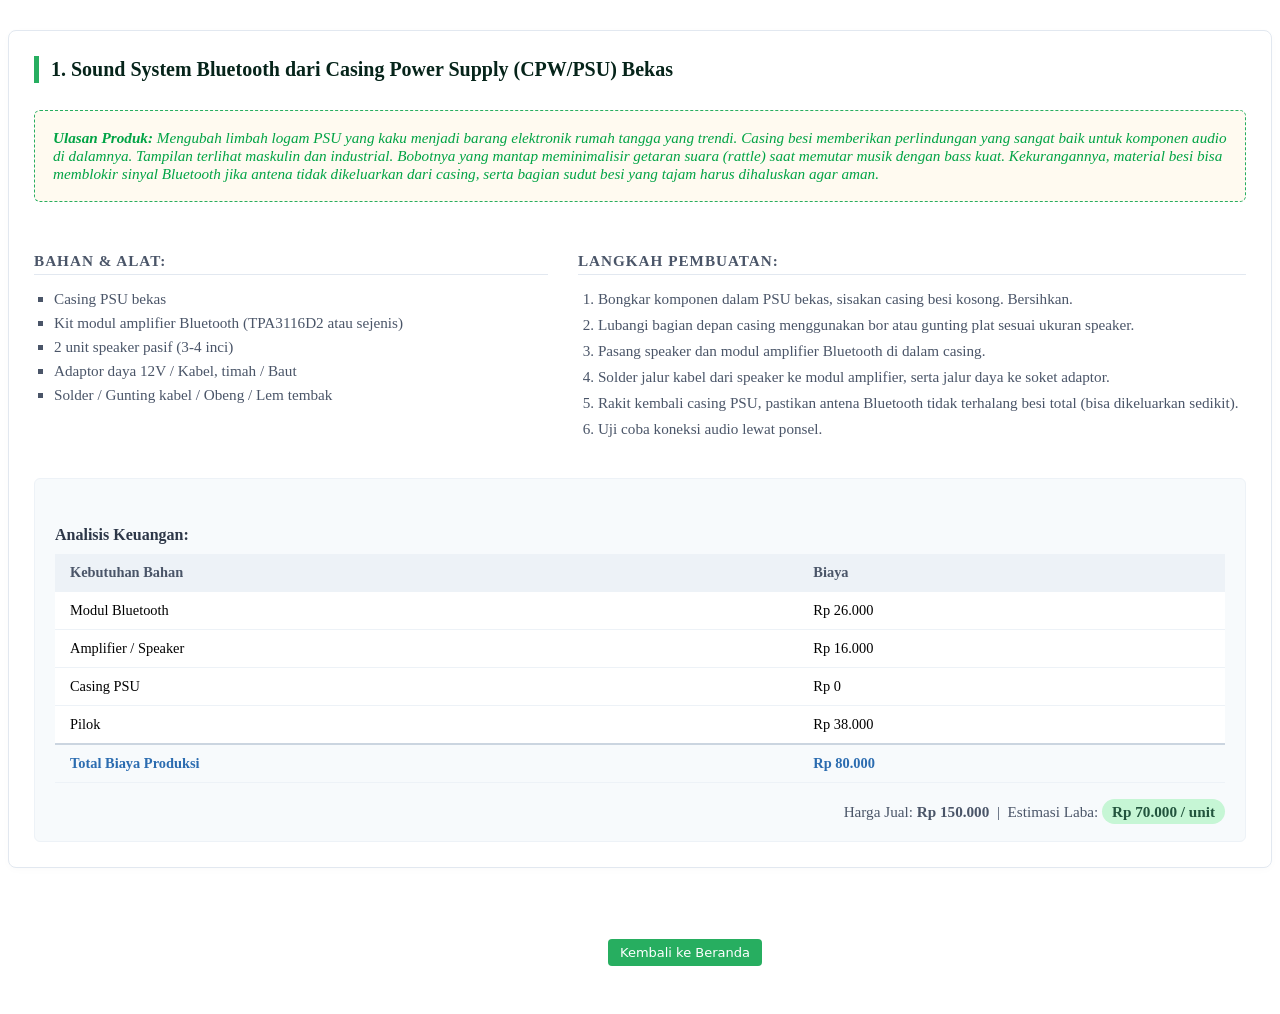
<file: 1.html>
<!DOCTYPE html>
<html lang="en">
<head>
    <meta charset="UTF-8">
    <meta name="viewport" content="width=device-width, initial-scale=1.0">
    <title>Document</title>
    <link rel="stylesheet" href="1.css" />
</head>
<body>
    <!-- KARTU PRODUK 1 -->
            <article class="product-card">
                <h4>1. Sound System Bluetooth dari Casing Power Supply (CPW/PSU) Bekas</h4>
                <p class="review"><strong>Ulasan Produk:</strong> Mengubah limbah logam PSU yang kaku menjadi barang elektronik rumah tangga yang trendi. Casing besi memberikan perlindungan yang sangat baik untuk komponen audio di dalamnya. Tampilan terlihat maskulin dan industrial. Bobotnya yang mantap meminimalisir getaran suara (rattle) saat memutar musik dengan bass kuat. Kekurangannya, material besi bisa memblokir sinyal Bluetooth jika antena tidak dikeluarkan dari casing, serta bagian sudut besi yang tajam harus dihaluskan agar aman.</p>
                
                <div class="grid-2col">
                    <div>
                        <h5>Bahan & Alat:</h5>
                        <ul class="item-list">
                            <li>Casing PSU bekas</li>
                            <li>Kit modul amplifier Bluetooth (TPA3116D2 atau sejenis)</li>
                            <li>2 unit speaker pasif (3-4 inci)</li>
                            <li>Adaptor daya 12V / Kabel, timah / Baut</li>
                            <li>Solder / Gunting kabel / Obeng / Lem tembak</li>
                        </ul>
                    </div>
                    <div>
                        <h5>Langkah Pembuatan:</h5>
                        <ol class="step-list">
                            <li>Bongkar komponen dalam PSU bekas, sisakan casing besi kosong. Bersihkan.</li>
                            <li>Lubangi bagian depan casing menggunakan bor atau gunting plat sesuai ukuran speaker.</li>
                            <li>Pasang speaker dan modul amplifier Bluetooth di dalam casing.</li>
                            <li>Solder jalur kabel dari speaker ke modul amplifier, serta jalur daya ke soket adaptor.</li>
                            <li>Rakit kembali casing PSU, pastikan antena Bluetooth tidak terhalang besi total (bisa dikeluarkan sedikit).</li>
                            <li>Uji coba koneksi audio lewat ponsel.</li>
                        </ol>
                    </div>
                </div>
                
                <div class="finance-area">
                    <h5>Analisis Keuangan:</h5>
                    <table class="finance-table">
                        <thead>
                            <tr>
                                <th>Kebutuhan Bahan</th>
                                <th>Biaya</th>
                            </tr>
                        </thead>
                        <tbody>
                            <tr><td>Modul Bluetooth</td><td>Rp 26.000</td></tr>
                            <tr><td>Amplifier / Speaker</td><td>Rp 16.000</td></tr>
                            <tr><td>Casing PSU</td><td>Rp 0</td></tr>
                            <tr><td>Pilok</td><td>Rp 38.000</td></tr>
                            <tr class="total-row"><td>Total Biaya Produksi</td><td>Rp 80.000</td></tr>
                        </tbody>
                    </table>
                    <div class="summary-finance">
                        Harga Jual: <strong>Rp 150.000</strong> &nbsp;|&nbsp; Estimasi Laba: <span class="profit-tag">Rp 70.000 / unit</span>
                    </div>
                </div>
            </article>   
        <br>
        <br>
    <a href="ipas.html" class="btn-beranda">Kembali ke Beranda</a>
</style>
</body>
</html>
</file>
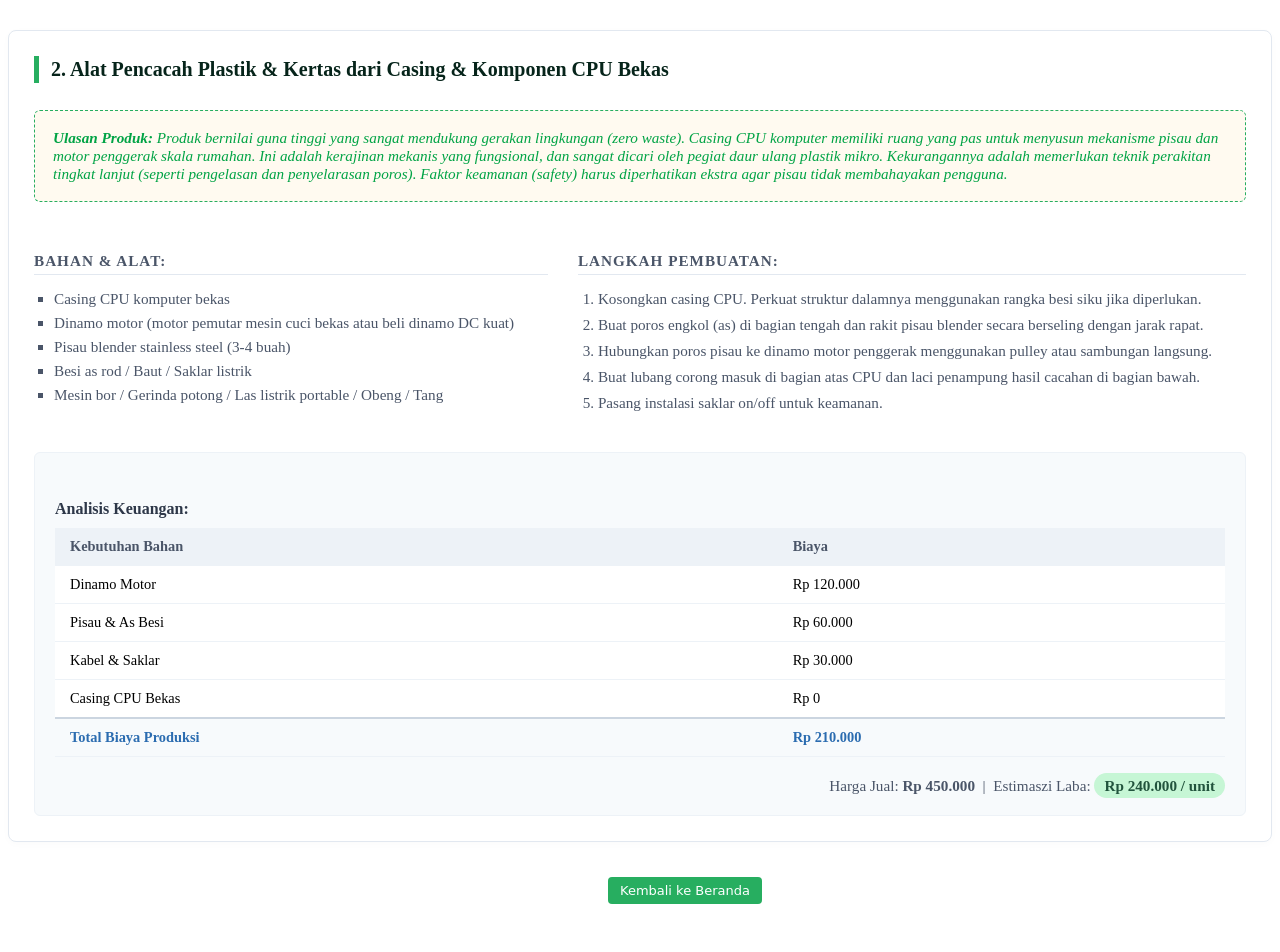
<file: 2.html>
<!DOCTYPE html>
<html lang="en">
<head>
    <meta charset="UTF-8">
    <meta name="viewport" content="width=device-width, initial-scale=1.0">
    <title>Document</title>
    <link rel="stylesheet" href="2.css" />
</head>
<body>
   <!-- KARTU PRODUK 2 -->
            <article class="product-card">
                <h4>2. Alat Pencacah Plastik & Kertas dari Casing & Komponen CPU Bekas</h4>
                <p class="review"><strong>Ulasan Produk:</strong> Produk bernilai guna tinggi yang sangat mendukung gerakan lingkungan (zero waste). Casing CPU komputer memiliki ruang yang pas untuk menyusun mekanisme pisau dan motor penggerak skala rumahan. Ini adalah kerajinan mekanis yang fungsional, dan sangat dicari oleh pegiat daur ulang plastik mikro. Kekurangannya adalah memerlukan teknik perakitan tingkat lanjut (seperti pengelasan dan penyelarasan poros). Faktor keamanan (safety) harus diperhatikan ekstra agar pisau tidak membahayakan pengguna.</p>
                
                <div class="grid-2col">
                    <div>
                        <h5>Bahan & Alat:</h5>
                        <ul class="item-list">
                            <li>Casing CPU komputer bekas</li>
                            <li>Dinamo motor (motor pemutar mesin cuci bekas atau beli dinamo DC kuat)</li>
                            <li>Pisau blender stainless steel (3-4 buah)</li>
                            <li>Besi as rod / Baut / Saklar listrik</li>
                            <li>Mesin bor / Gerinda potong / Las listrik portable / Obeng / Tang</li>
                        </ul>
                    </div>
                    <div>
                        <h5>Langkah Pembuatan:</h5>
                        <ol class="step-list">
                            <li>Kosongkan casing CPU. Perkuat struktur dalamnya menggunakan rangka besi siku jika diperlukan.</li>
                            <li>Buat poros engkol (as) di bagian tengah dan rakit pisau blender secara berseling dengan jarak rapat.</li>
                            <li>Hubungkan poros pisau ke dinamo motor penggerak menggunakan pulley atau sambungan langsung.</li>
                            <li>Buat lubang corong masuk di bagian atas CPU dan laci penampung hasil cacahan di bagian bawah.</li>
                            <li>Pasang instalasi saklar on/off untuk keamanan.</li>
                        </ol>
                    </div>
                </div>
                
                <div class="finance-area">
                    <h5>Analisis Keuangan:</h5>
                    <table class="finance-table">
                        <thead>
                            <tr>
                                <th>Kebutuhan Bahan</th>
                                <th>Biaya</th>
                            </tr>
                        </thead>
                        <tbody>
                            <tr><td>Dinamo Motor</td><td>Rp 120.000</td></tr>
                            <tr><td>Pisau & As Besi</td><td>Rp 60.000</td></tr>
                            <tr><td>Kabel & Saklar</td><td>Rp 30.000</td></tr>
                            <tr><td>Casing CPU Bekas</td><td>Rp 0</td></tr>
                            <tr class="total-row"><td>Total Biaya Produksi</td><td>Rp 210.000</td></tr>
                        </tbody>
                    </table>
                    <div class="summary-finance">
                        Harga Jual: <strong>Rp 450.000</strong> &nbsp;|&nbsp; Estimaszi Laba: <span class="profit-tag">Rp 240.000 / unit</span>
                    </div>
                </div>
            </article>

            <a href="ipas.html" class="btn-beranda">Kembali ke Beranda</a>
</body>
</html>
</file>
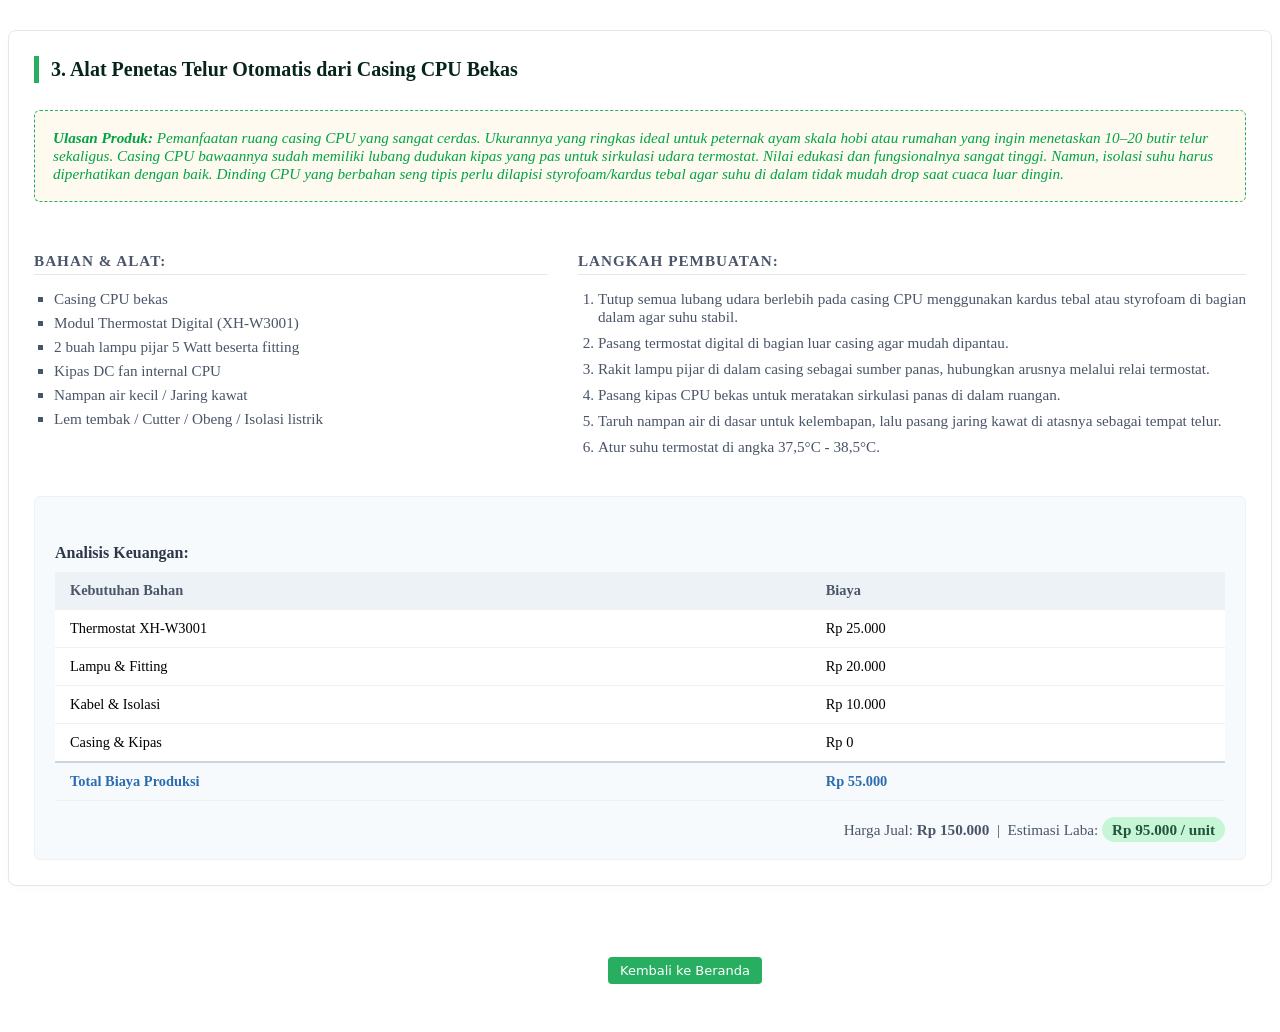
<file: 3.html>
<!DOCTYPE html>
<html lang="en">
<head>
    <meta charset="UTF-8">
    <meta name="viewport" content="width=device-width, initial-scale=1.0">
    <title>Document</title>
    <link rel="stylesheet" href="3.css" />
</head>
<body>
   <!-- KARTU PRODUK 3 -->
            <article class="product-card">
                <h4>3. Alat Penetas Telur Otomatis dari Casing CPU Bekas</h4>
                <p class="review"><strong>Ulasan Produk:</strong> Pemanfaatan ruang casing CPU yang sangat cerdas. Ukurannya yang ringkas ideal untuk peternak ayam skala hobi atau rumahan yang ingin menetaskan 10–20 butir telur sekaligus. Casing CPU bawaannya sudah memiliki lubang dudukan kipas yang pas untuk sirkulasi udara termostat. Nilai edukasi dan fungsionalnya sangat tinggi. Namun, isolasi suhu harus diperhatikan dengan baik. Dinding CPU yang berbahan seng tipis perlu dilapisi styrofoam/kardus tebal agar suhu di dalam tidak mudah drop saat cuaca luar dingin.</p>
                
                <div class="grid-2col">
                    <div>
                        <h5>Bahan & Alat:</h5>
                        <ul class="item-list">
                            <li>Casing CPU bekas</li>
                            <li>Modul Thermostat Digital (XH-W3001)</li>
                            <li>2 buah lampu pijar 5 Watt beserta fitting</li>
                            <li>Kipas DC fan internal CPU</li>
                            <li>Nampan air kecil / Jaring kawat</li>
                            <li>Lem tembak / Cutter / Obeng / Isolasi listrik</li>
                        </ul>
                    </div>
                    <div>
                        <h5>Langkah Pembuatan:</h5>
                        <ol class="step-list">
                            <li>Tutup semua lubang udara berlebih pada casing CPU menggunakan kardus tebal atau styrofoam di bagian dalam agar suhu stabil.</li>
                            <li>Pasang termostat digital di bagian luar casing agar mudah dipantau.</li>
                            <li>Rakit lampu pijar di dalam casing sebagai sumber panas, hubungkan arusnya melalui relai termostat.</li>
                            <li>Pasang kipas CPU bekas untuk meratakan sirkulasi panas di dalam ruangan.</li>
                            <li>Taruh nampan air di dasar untuk kelembapan, lalu pasang jaring kawat di atasnya sebagai tempat telur.</li>
                            <li>Atur suhu termostat di angka 37,5°C - 38,5°C.</li>
                        </ol>
                    </div>
                </div>
                
                <div class="finance-area">
                    <h5>Analisis Keuangan:</h5>
                    <table class="finance-table">
                        <thead>
                            <tr>
                                <th>Kebutuhan Bahan</th>
                                <th>Biaya</th>
                            </tr>
                        </thead>
                        <tbody>
                            <tr><td>Thermostat XH-W3001</td><td>Rp 25.000</td></tr>
                            <tr><td>Lampu & Fitting</td><td>Rp 20.000</td></tr>
                            <tr><td>Kabel & Isolasi</td><td>Rp 10.000</td></tr>
                            <tr><td>Casing & Kipas</td><td>Rp 0</td></tr>
                            <tr class="total-row"><td>Total Biaya Produksi</td><td>Rp 55.000</td></tr>
                        </tbody>
                    </table>
                    <div class="summary-finance">
                        Harga Jual: <strong>Rp 150.000</strong> &nbsp;|&nbsp; Estimasi Laba: <span class="profit-tag">Rp 95.000 / unit</span>
                    </div>
                </div>
                </article>
                <br>
                <br>
                 <a href="ipas.html" class="btn-beranda">Kembali ke Beranda</a>
</body>
</html>
</file>
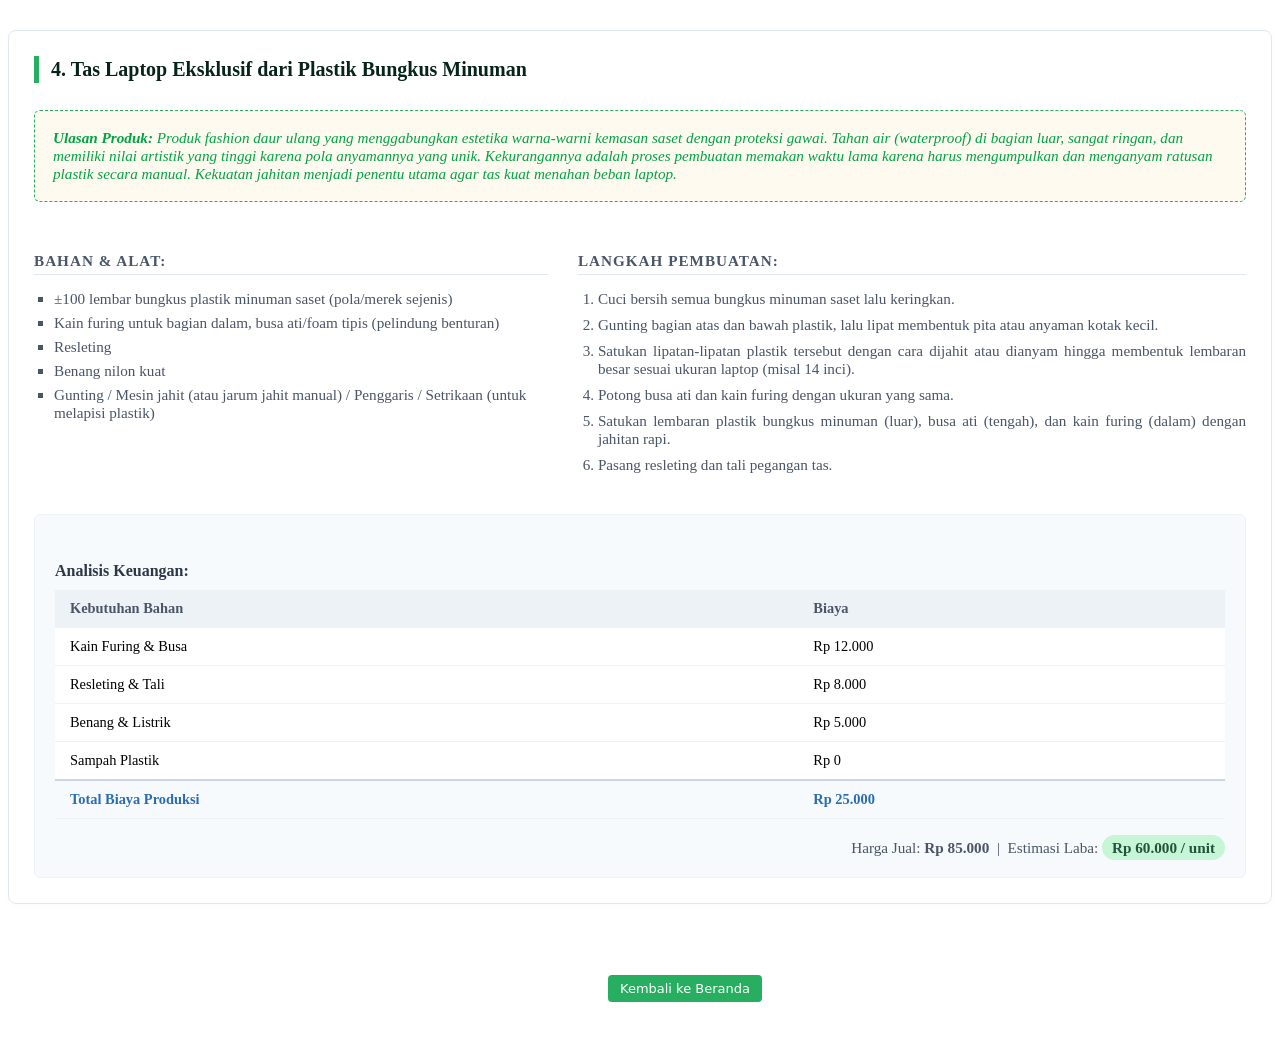
<file: 4.html>
<!DOCTYPE html>
<html lang="en">
<head>
    <meta charset="UTF-8">
    <meta name="viewport" content="width=device-width, initial-scale=1.0">
    <title>Document</title>
    <link rel="stylesheet" href="4.css" />
</head>
<body>
   <!-- KARTU PRODUK 4 -->
            <article class="product-card">
                <h4>4. Tas Laptop Eksklusif dari Plastik Bungkus Minuman</h4>
                <p class="review"><strong>Ulasan Produk:</strong> Produk fashion daur ulang yang menggabungkan estetika warna-warni kemasan saset dengan proteksi gawai. Tahan air (waterproof) di bagian luar, sangat ringan, dan memiliki nilai artistik yang tinggi karena pola anyamannya yang unik. Kekurangannya adalah proses pembuatan memakan waktu lama karena harus mengumpulkan dan menganyam ratusan plastik secara manual. Kekuatan jahitan menjadi penentu utama agar tas kuat menahan beban laptop.</p>
                
                <div class="grid-2col">
                    <div>
                        <h5>Bahan & Alat:</h5>
                        <ul class="item-list">
                            <li>±100 lembar bungkus plastik minuman saset (pola/merek sejenis)</li>
                            <li>Kain furing untuk bagian dalam, busa ati/foam tipis (pelindung benturan)</li>
                            <li>Resleting</li>
                            <li>Benang nilon kuat</li>
                            <li>Gunting / Mesin jahit (atau jarum jahit manual) / Penggaris / Setrikaan (untuk melapisi plastik)</li>
                        </ul>
                    </div>
                    <div>
                        <h5>Langkah Pembuatan:</h5>
                        <ol class="step-list">
                            <li>Cuci bersih semua bungkus minuman saset lalu keringkan.</li>
                            <li>Gunting bagian atas dan bawah plastik, lalu lipat membentuk pita atau anyaman kotak kecil.</li>
                            <li>Satukan lipatan-lipatan plastik tersebut dengan cara dijahit atau dianyam hingga membentuk lembaran besar sesuai ukuran laptop (misal 14 inci).</li>
                            <li>Potong busa ati dan kain furing dengan ukuran yang sama.</li>
                            <li>Satukan lembaran plastik bungkus minuman (luar), busa ati (tengah), dan kain furing (dalam) dengan jahitan rapi.</li>
                            <li>Pasang resleting dan tali pegangan tas.</li>
                        </ol>
                    </div>
                </div>
                
                <div class="finance-area">
                    <h5>Analisis Keuangan:</h5>
                    <table class="finance-table">
                        <thead>
                            <tr>
                                <th>Kebutuhan Bahan</th>
                                <th>Biaya</th>
                            </tr>
                        </thead>
                        <tbody>
                            <tr><td>Kain Furing & Busa</td><td>Rp 12.000</td></tr>
                            <tr><td>Resleting & Tali</td><td>Rp 8.000</td></tr>
                            <tr><td>Benang & Listrik</td><td>Rp 5.000</td></tr>
                            <tr><td>Sampah Plastik</td><td>Rp 0</td></tr>
                            <tr class="total-row"><td>Total Biaya Produksi</td><td>Rp 25.000</td></tr>
                        </tbody>
                    </table>
                    <div class="summary-finance">
                        Harga Jual: <strong>Rp 85.000</strong> &nbsp;|&nbsp; Estimasi Laba: <span class="profit-tag">Rp 60.000 / unit</span>
                    </div>
                </div>
            </article> 

            <br>
                <br>
                 <a href="ipas.html" class="btn-beranda">Kembali ke Beranda</a>
</body>
</html>
</file>
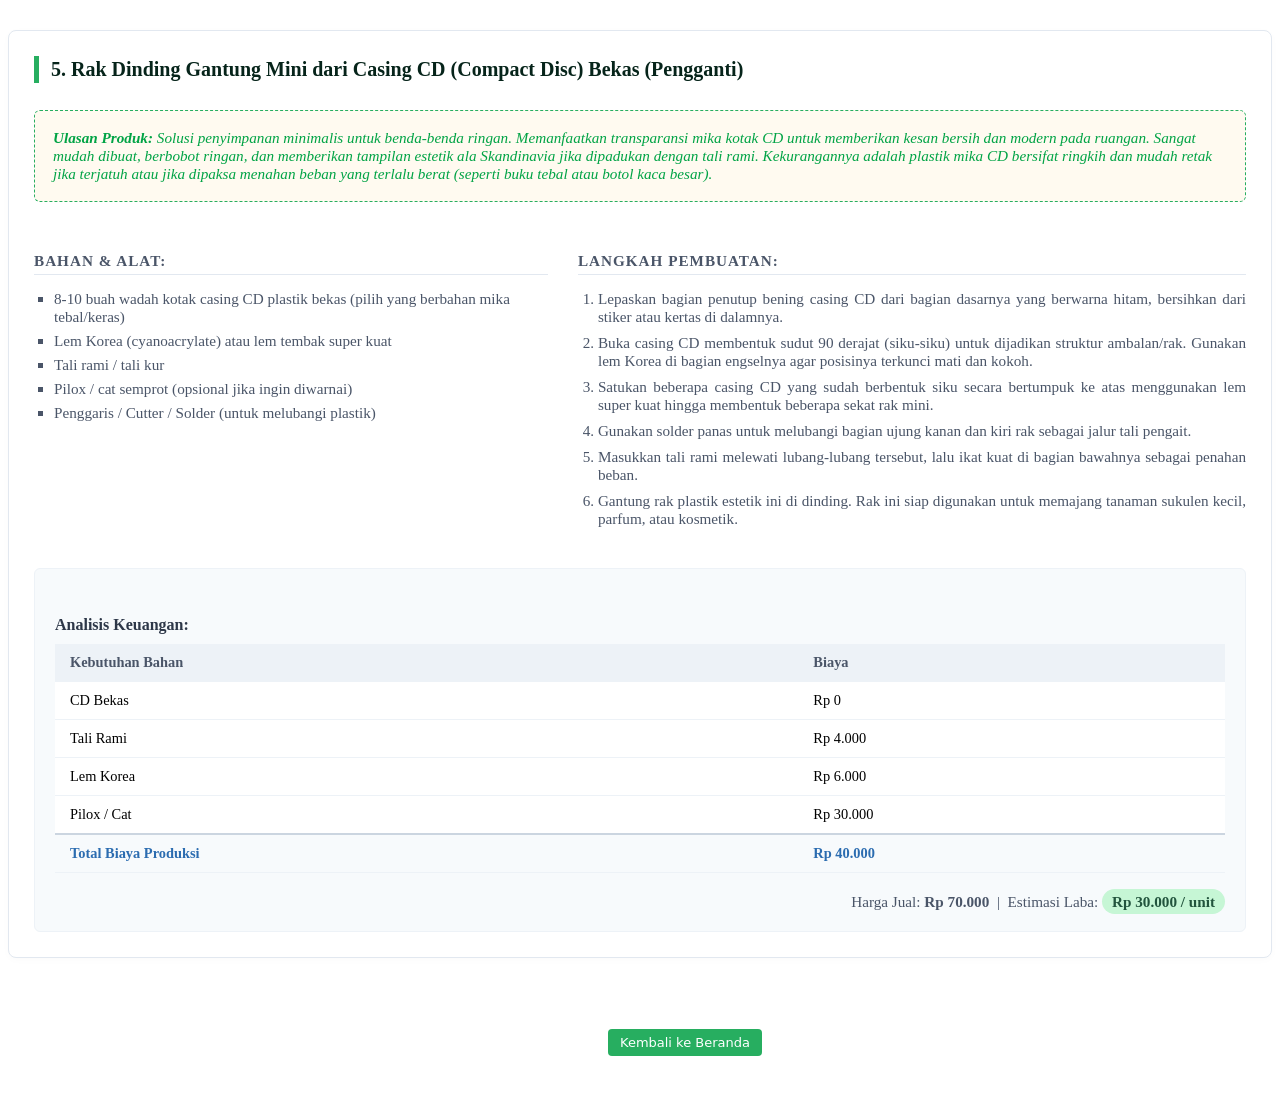
<file: 5.html>
<!DOCTYPE html>
<html lang="en">
<head>
    <meta charset="UTF-8">
    <meta name="viewport" content="width=device-width, initial-scale=1.0">
    <title>Document</title>
    <link rel="stylesheet" href="5.css" />
</head>
<body>
    <!-- KARTU PRODUK 5 -->
            <article class="product-card">
                <h4>5. Rak Dinding Gantung Mini dari Casing CD (Compact Disc) Bekas (Pengganti)</h4>
                <p class="review"><strong>Ulasan Produk:</strong> Solusi penyimpanan minimalis untuk benda-benda ringan. Memanfaatkan transparansi mika kotak CD untuk memberikan kesan bersih dan modern pada ruangan. Sangat mudah dibuat, berbobot ringan, dan memberikan tampilan estetik ala Skandinavia jika dipadukan dengan tali rami. Kekurangannya adalah plastik mika CD bersifat ringkih dan mudah retak jika terjatuh atau jika dipaksa menahan beban yang terlalu berat (seperti buku tebal atau botol kaca besar).</p>
                
                <div class="grid-2col">
                    <div>
                        <h5>Bahan & Alat:</h5>
                        <ul class="item-list">
                            <li>8-10 buah wadah kotak casing CD plastik bekas (pilih yang berbahan mika tebal/keras)</li>
                            <li>Lem Korea (cyanoacrylate) atau lem tembak super kuat</li>
                            <li>Tali rami / tali kur</li>
                            <li>Pilox / cat semprot (opsional jika ingin diwarnai)</li>
                            <li>Penggaris / Cutter / Solder (untuk melubangi plastik)</li>
                        </ul>
                    </div>
                    <div>
                        <h5>Langkah Pembuatan:</h5>
                        <ol class="step-list">
                            <li>Lepaskan bagian penutup bening casing CD dari bagian dasarnya yang berwarna hitam, bersihkan dari stiker atau kertas di dalamnya.</li>
                            <li>Buka casing CD membentuk sudut 90 derajat (siku-siku) untuk dijadikan struktur ambalan/rak. Gunakan lem Korea di bagian engselnya agar posisinya terkunci mati dan kokoh.</li>
                            <li>Satukan beberapa casing CD yang sudah berbentuk siku secara bertumpuk ke atas menggunakan lem super kuat hingga membentuk beberapa sekat rak mini.</li>
                            <li>Gunakan solder panas untuk melubangi bagian ujung kanan dan kiri rak sebagai jalur tali pengait.</li>
                            <li>Masukkan tali rami melewati lubang-lubang tersebut, lalu ikat kuat di bagian bawahnya sebagai penahan beban.</li>
                            <li>Gantung rak plastik estetik ini di dinding. Rak ini siap digunakan untuk memajang tanaman sukulen kecil, parfum, atau kosmetik.</li>
                        </ol>
                    </div>
                </div>
                
                <div class="finance-area">
                    <h5>Analisis Keuangan:</h5>
                    <table class="finance-table">
                        <thead>
                            <tr>
                                <th>Kebutuhan Bahan</th>
                                <th>Biaya</th>
                            </tr>
                        </thead>
                        <tbody>
                            <tr><td>CD Bekas</td><td>Rp 0</td></tr>
                            <tr><td>Tali Rami</td><td>Rp 4.000</td></tr>
                            <tr><td>Lem Korea</td><td>Rp 6.000</td></tr>
                            <tr><td>Pilox / Cat</td><td>Rp 30.000</td></tr>
                            <tr class="total-row"><td>Total Biaya Produksi</td><td>Rp 40.000</td></tr>
                        </tbody>
                    </table>
                    <div class="summary-finance">
                        Harga Jual: <strong>Rp 70.000</strong> &nbsp;|&nbsp; Estimasi Laba: <span class="profit-tag">Rp 30.000 / unit</span>
                    </div>
                </div>
                </article>

                <br>
                <br>
                 <a href="ipas.html" class="btn-beranda">Kembali ke Beranda</a>
</body>
</html>
</file>
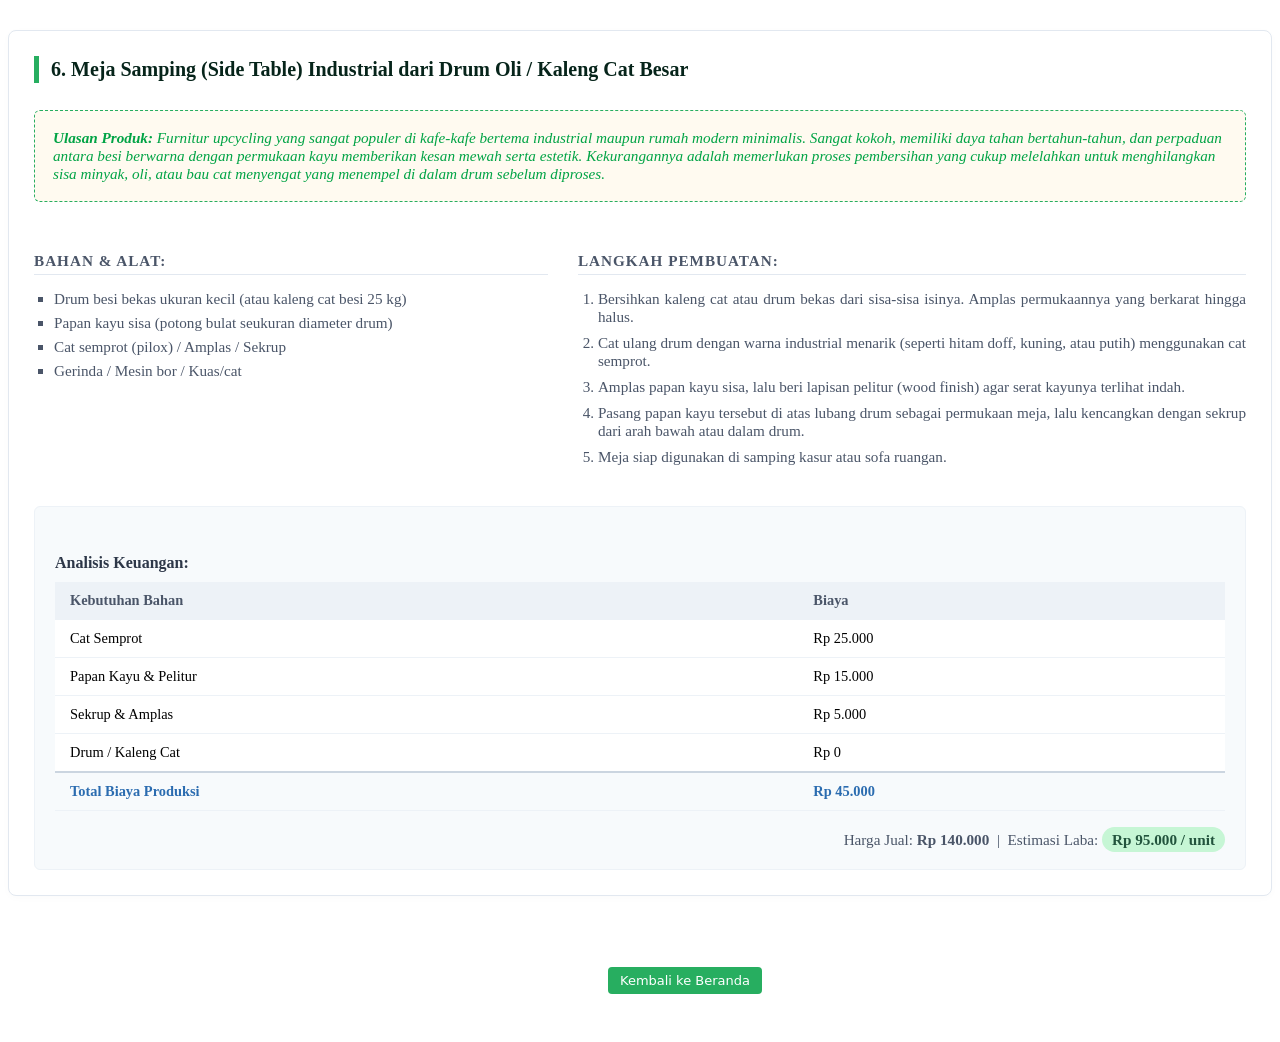
<file: 6.html>
<!DOCTYPE html>
<html lang="en">
<head>
    <meta charset="UTF-8">
    <meta name="viewport" content="width=device-width, initial-scale=1.0">
    <title>Document</title>
    <link rel="stylesheet" href="6.css" />
</head>
<body>
    <!-- KARTU PRODUK 6 -->
            <article class="product-card">
                <h4>6. Meja Samping (Side Table) Industrial dari Drum Oli / Kaleng Cat Besar</h4>
                <p class="review"><strong>Ulasan Produk:</strong> Furnitur upcycling yang sangat populer di kafe-kafe bertema industrial maupun rumah modern minimalis. Sangat kokoh, memiliki daya tahan bertahun-tahun, dan perpaduan antara besi berwarna dengan permukaan kayu memberikan kesan mewah serta estetik. Kekurangannya adalah memerlukan proses pembersihan yang cukup melelahkan untuk menghilangkan sisa minyak, oli, atau bau cat menyengat yang menempel di dalam drum sebelum diproses.</p>
                
                <div class="grid-2col">
                    <div>
                        <h5>Bahan & Alat:</h5>
                        <ul class="item-list">
                            <li>Drum besi bekas ukuran kecil (atau kaleng cat besi 25 kg)</li>
                            <li>Papan kayu sisa (potong bulat seukuran diameter drum)</li>
                            <li>Cat semprot (pilox) / Amplas / Sekrup</li>
                            <li>Gerinda / Mesin bor / Kuas/cat</li>
                        </ul>
                    </div>
                    <div>
                        <h5>Langkah Pembuatan:</h5>
                        <ol class="step-list">
                            <li>Bersihkan kaleng cat atau drum bekas dari sisa-sisa isinya. Amplas permukaannya yang berkarat hingga halus.</li>
                            <li>Cat ulang drum dengan warna industrial menarik (seperti hitam doff, kuning, atau putih) menggunakan cat semprot.</li>
                            <li>Amplas papan kayu sisa, lalu beri lapisan pelitur (wood finish) agar serat kayunya terlihat indah.</li>
                            <li>Pasang papan kayu tersebut di atas lubang drum sebagai permukaan meja, lalu kencangkan dengan sekrup dari arah bawah atau dalam drum.</li>
                            <li>Meja siap digunakan di samping kasur atau sofa ruangan.</li>
                        </ol>
                    </div>
                </div>
                
                <div class="finance-area">
                    <h5>Analisis Keuangan:</h5>
                    <table class="finance-table">
                        <thead>
                            <tr>
                                <th>Kebutuhan Bahan</th>
                                <th>Biaya</th>
                            </tr>
                        </thead>
                        <tbody>
                            <tr><td>Cat Semprot</td><td>Rp 25.000</td></tr>
                            <tr><td>Papan Kayu & Pelitur</td><td>Rp 15.000</td></tr>
                            <tr><td>Sekrup & Amplas</td><td>Rp 5.000</td></tr>
                            <tr><td>Drum / Kaleng Cat</td><td>Rp 0</td></tr>
                            <tr class="total-row"><td>Total Biaya Produksi</td><td>Rp 45.000</td></tr>
                        </tbody>
                    </table>
                    <div class="summary-finance">
                        Harga Jual: <strong>Rp 140.000</strong> &nbsp;|&nbsp; Estimasi Laba: <span class="profit-tag">Rp 95.000 / unit</span>
                    </div>
                </div>
            </article>

            <br>
                <br>
                 <a href="ipas.html" class="btn-beranda">Kembali ke Beranda</a>
</body>
</html>
</file>
<file: 1.css>
.product-card {
    background: #ffffff;
    border: 1px solid #e2e8f0;
    border-radius: 8px;
    padding: 25px;
    margin-top: 30px;
    margin-bottom: 35px;
    box-shadow: 0 2px 8px rgba(0, 0, 0, 0.02);
}

.product-card h4 {
    margin-top: 0;
    color: #06241a;
    font-size: 1.25rem;
    border-left: 5px solid #27ae60;
    padding-left: 12px;
    padding-top: 2px;
    padding-bottom: 2px;
}

/* Kotak Ulasan/Review Keunggulan Produk */
.product-card .review {
    background: #fffaf0;
    padding: 18px;
    border-radius: 6px;
    font-style: italic;
    font-size: 0.95rem;
    margin-top: 15px;
    margin-bottom: 25px;
    border: 1px dashed #27ae60;
    color: #01a345;
}

/* Layout Grid Dua Kolom (Alat vs Langkah) */
.grid-2col {
    display: grid;
    grid-template-columns: 1fr 1.3fr;
    gap: 30px;
    margin-bottom: 25px;
}

.grid-2col h5 {
    color: #4a5568;
    font-size: 0.95rem;
    margin-bottom: 12px;
    text-transform: uppercase;
    letter-spacing: 1px;
    border-bottom: 1px solid #e2e8f0;
    padding-bottom: 4px;
}

/* List Alat dan Bahan */
.item-list {
    list-style-type: square;
    padding-left: 20px;
    font-size: 0.95rem;
    color: #4a5568;
}

.item-list li {
    margin-bottom: 6px;
}

/* List Langkah Kerja Pembuatan */
.step-list {
    padding-left: 20px;
    font-size: 0.95rem;
    color: #4a5568;
}

.step-list li {
    margin-bottom: 8px;
    text-align: justify;
}

.finance-area {
    background: #f7fafc;
    border: 1px solid #edf2f7;
    border-radius: 6px;
    padding: 20px;
    margin-top: 20px;
}

.finance-area h5 {
    color: #2d3748;
    margin-bottom: 10px;
    font-size: 1rem;
}

/* Desain Tabel Keuangan Minimalis */
.finance-table {
    width: 100%;
    border-collapse: collapse;
    margin-bottom: 15px;
    background: #ffffff;
}

.finance-table th, .finance-table td {
    padding: 10px 15px;
    text-align: left;
    font-size: 0.9rem;
    border-bottom: 1px solid #edf2f7;
}

.finance-table th {
    background-color: #edf2f7;
    color: #4a5568;
    font-weight: 600;
}

.finance-table .total-row td {
    font-weight: bold;
    background-color: #f7fafc;
    border-top: 2px solid #cbd5e0;
    color: #2b6cb0;
}

/* Ringkasan Laba Bersih */
.summary-finance {
    text-align: right;
    font-size: 0.95rem;
    color: #4a5568;
    padding-top: 5px;
}

.profit-tag {
    background-color: #c6f6d5;
    color: #22543d;
    padding: 4px 10px;
    border-radius: 20px;
    font-weight: bold;
}

/* Footer Halaman Bawah */
.main-footer {
    text-align: center;
    color: #a0aec0;
    font-size: 0.85rem;
    margin-top: 50px;
}


.btn-beranda {
  display: inline-block;
  padding: 6px 12px;
  background-color: #27ae60;
  color: #ffffff;
  text-decoration: none;
  border-radius: 4px;
  font-family: system-ui, -apple-system, sans-serif;
  font-size: 13px;
  font-weight: 500;
  transition: background-color 0.2s ease;
  margin-bottom: 40px;
  margin-left: 600px;
}

.btn-beranda:hover {
  background-color: #1e8449;
}
</file>
<file: 2.css>
.product-card {
    background: #ffffff;
    border: 1px solid #e2e8f0;
    border-radius: 8px;
    padding: 25px;
    margin-top: 30px;
    margin-bottom: 35px;
    box-shadow: 0 2px 8px rgba(0, 0, 0, 0.02);
}

.product-card h4 {
    margin-top: 0;
    color: #06241a;
    font-size: 1.25rem;
    border-left: 5px solid #27ae60;
    padding-left: 12px;
    padding-top: 2px;
    padding-bottom: 2px;
}

/* Kotak Ulasan/Review Keunggulan Produk */
.product-card .review {
    background: #fffaf0;
    padding: 18px;
    border-radius: 6px;
    font-style: italic;
    font-size: 0.95rem;
    margin-top: 15px;
    margin-bottom: 25px;
    border: 1px dashed #27ae60;
    color: #01a345;
}

/* Layout Grid Dua Kolom (Alat vs Langkah) */
.grid-2col {
    display: grid;
    grid-template-columns: 1fr 1.3fr;
    gap: 30px;
    margin-bottom: 25px;
}

.grid-2col h5 {
    color: #4a5568;
    font-size: 0.95rem;
    margin-bottom: 12px;
    text-transform: uppercase;
    letter-spacing: 1px;
    border-bottom: 1px solid #e2e8f0;
    padding-bottom: 4px;
}

/* List Alat dan Bahan */
.item-list {
    list-style-type: square;
    padding-left: 20px;
    font-size: 0.95rem;
    color: #4a5568;
}

.item-list li {
    margin-bottom: 6px;
}

/* List Langkah Kerja Pembuatan */
.step-list {
    padding-left: 20px;
    font-size: 0.95rem;
    color: #4a5568;
}

.step-list li {
    margin-bottom: 8px;
    text-align: justify;
}

.finance-area {
    background: #f7fafc;
    border: 1px solid #edf2f7;
    border-radius: 6px;
    padding: 20px;
    margin-top: 20px;
}

.finance-area h5 {
    color: #2d3748;
    margin-bottom: 10px;
    font-size: 1rem;
}

/* Desain Tabel Keuangan Minimalis */
.finance-table {
    width: 100%;
    border-collapse: collapse;
    margin-bottom: 15px;
    background: #ffffff;
}

.finance-table th, .finance-table td {
    padding: 10px 15px;
    text-align: left;
    font-size: 0.9rem;
    border-bottom: 1px solid #edf2f7;
}

.finance-table th {
    background-color: #edf2f7;
    color: #4a5568;
    font-weight: 600;
}

.finance-table .total-row td {
    font-weight: bold;
    background-color: #f7fafc;
    border-top: 2px solid #cbd5e0;
    color: #2b6cb0;
}

/* Ringkasan Laba Bersih */
.summary-finance {
    text-align: right;
    font-size: 0.95rem;
    color: #4a5568;
    padding-top: 5px;
}

.profit-tag {
    background-color: #c6f6d5;
    color: #22543d;
    padding: 4px 10px;
    border-radius: 20px;
    font-weight: bold;
}

/* Footer Halaman Bawah */
.main-footer {
    text-align: center;
    color: #a0aec0;
    font-size: 0.85rem;
    margin-top: 50px;
}

.btn-beranda {
  display: inline-block;
  padding: 6px 12px;
  background-color: #27ae60;
  color: #ffffff;
  text-decoration: none;
  border-radius: 4px;
  font-family: system-ui, -apple-system, sans-serif;
  font-size: 13px;
  font-weight: 500;
  transition: background-color 0.2s ease;
  margin-bottom: 40px;
  margin-left: 600px;
}

.btn-beranda:hover {
  background-color: #1e8449;
}
</file>
<file: 3.css>
.product-card {
    background: #ffffff;
    border: 1px solid #e2e8f0;
    border-radius: 8px;
    padding: 25px;
    margin-top: 30px;
    margin-bottom: 35px;
    box-shadow: 0 2px 8px rgba(0, 0, 0, 0.02);
}

.product-card h4 {
    margin-top: 0;
    color: #06241a;
    font-size: 1.25rem;
    border-left: 5px solid #27ae60;
    padding-left: 12px;
    padding-top: 2px;
    padding-bottom: 2px;
}

/* Kotak Ulasan/Review Keunggulan Produk */
.product-card .review {
    background: #fffaf0;
    padding: 18px;
    border-radius: 6px;
    font-style: italic;
    font-size: 0.95rem;
    margin-top: 15px;
    margin-bottom: 25px;
    border: 1px dashed #27ae60;
    color: #01a345;
}

/* Layout Grid Dua Kolom (Alat vs Langkah) */
.grid-2col {
    display: grid;
    grid-template-columns: 1fr 1.3fr;
    gap: 30px;
    margin-bottom: 25px;
}

.grid-2col h5 {
    color: #4a5568;
    font-size: 0.95rem;
    margin-bottom: 12px;
    text-transform: uppercase;
    letter-spacing: 1px;
    border-bottom: 1px solid #e2e8f0;
    padding-bottom: 4px;
}

/* List Alat dan Bahan */
.item-list {
    list-style-type: square;
    padding-left: 20px;
    font-size: 0.95rem;
    color: #4a5568;
}

.item-list li {
    margin-bottom: 6px;
}

/* List Langkah Kerja Pembuatan */
.step-list {
    padding-left: 20px;
    font-size: 0.95rem;
    color: #4a5568;
}

.step-list li {
    margin-bottom: 8px;
    text-align: justify;
}


.finance-area {
    background: #f7fafc;
    border: 1px solid #edf2f7;
    border-radius: 6px;
    padding: 20px;
    margin-top: 20px;
}

.finance-area h5 {
    color: #2d3748;
    margin-bottom: 10px;
    font-size: 1rem;
}

/* Desain Tabel Keuangan Minimalis */
.finance-table {
    width: 100%;
    border-collapse: collapse;
    margin-bottom: 15px;
    background: #ffffff;
}

.finance-table th, .finance-table td {
    padding: 10px 15px;
    text-align: left;
    font-size: 0.9rem;
    border-bottom: 1px solid #edf2f7;
}

.finance-table th {
    background-color: #edf2f7;
    color: #4a5568;
    font-weight: 600;
}

.finance-table .total-row td {
    font-weight: bold;
    background-color: #f7fafc;
    border-top: 2px solid #cbd5e0;
    color: #2b6cb0;
}

/* Ringkasan Laba Bersih */
.summary-finance {
    text-align: right;
    font-size: 0.95rem;
    color: #4a5568;
    padding-top: 5px;
}

.profit-tag {
    background-color: #c6f6d5;
    color: #22543d;
    padding: 4px 10px;
    border-radius: 20px;
    font-weight: bold;
}

/* Footer Halaman Bawah */
.main-footer {
    text-align: center;
    color: #a0aec0;
    font-size: 0.85rem;
    margin-top: 50px;
}

.btn-beranda {
  display: inline-block;
  padding: 6px 12px;
  background-color: #27ae60;
  color: #ffffff;
  text-decoration: none;
  border-radius: 4px;
  font-family: system-ui, -apple-system, sans-serif;
  font-size: 13px;
  font-weight: 500;
  transition: background-color 0.2s ease;
  margin-bottom: 40px;
  margin-left: 600px;
}

.btn-beranda:hover {
  background-color: #1e8449;
}
</file>
<file: 4.css>
.product-card {
    background: #ffffff;
    border: 1px solid #e2e8f0;
    border-radius: 8px;
    padding: 25px;
    margin-top: 30px;
    margin-bottom: 35px;
    box-shadow: 0 2px 8px rgba(0, 0, 0, 0.02);
}

.product-card h4 {
    margin-top: 0;
    color: #06241a;
    font-size: 1.25rem;
    border-left: 5px solid #27ae60;
    padding-left: 12px;
    padding-top: 2px;
    padding-bottom: 2px;
}

/* Kotak Ulasan/Review Keunggulan Produk */
.product-card .review {
    background: #fffaf0;
    padding: 18px;
    border-radius: 6px;
    font-style: italic;
    font-size: 0.95rem;
    margin-top: 15px;
    margin-bottom: 25px;
    border: 1px dashed #27ae60;
    color: #01a345;
}

/* Layout Grid Dua Kolom (Alat vs Langkah) */
.grid-2col {
    display: grid;
    grid-template-columns: 1fr 1.3fr;
    gap: 30px;
    margin-bottom: 25px;
}

.grid-2col h5 {
    color: #4a5568;
    font-size: 0.95rem;
    margin-bottom: 12px;
    text-transform: uppercase;
    letter-spacing: 1px;
    border-bottom: 1px solid #e2e8f0;
    padding-bottom: 4px;
}

/* List Alat dan Bahan */
.item-list {
    list-style-type: square;
    padding-left: 20px;
    font-size: 0.95rem;
    color: #4a5568;
}

.item-list li {
    margin-bottom: 6px;
}

/* List Langkah Kerja Pembuatan */
.step-list {
    padding-left: 20px;
    font-size: 0.95rem;
    color: #4a5568;
}

.step-list li {
    margin-bottom: 8px;
    text-align: justify;
}


.finance-area {
    background: #f7fafc;
    border: 1px solid #edf2f7;
    border-radius: 6px;
    padding: 20px;
    margin-top: 20px;
}

.finance-area h5 {
    color: #2d3748;
    margin-bottom: 10px;
    font-size: 1rem;
}

/* Desain Tabel Keuangan Minimalis */
.finance-table {
    width: 100%;
    border-collapse: collapse;
    margin-bottom: 15px;
    background: #ffffff;
}

.finance-table th, .finance-table td {
    padding: 10px 15px;
    text-align: left;
    font-size: 0.9rem;
    border-bottom: 1px solid #edf2f7;
}

.finance-table th {
    background-color: #edf2f7;
    color: #4a5568;
    font-weight: 600;
}

.finance-table .total-row td {
    font-weight: bold;
    background-color: #f7fafc;
    border-top: 2px solid #cbd5e0;
    color: #2b6cb0;
}

/* Ringkasan Laba Bersih */
.summary-finance {
    text-align: right;
    font-size: 0.95rem;
    color: #4a5568;
    padding-top: 5px;
}

.profit-tag {
    background-color: #c6f6d5;
    color: #22543d;
    padding: 4px 10px;
    border-radius: 20px;
    font-weight: bold;
}

/* Footer Halaman Bawah */
.main-footer {
    text-align: center;
    color: #a0aec0;
    font-size: 0.85rem;
    margin-top: 50px;
}

.btn-beranda {
  display: inline-block;
  padding: 6px 12px;
  background-color: #27ae60;
  color: #ffffff;
  text-decoration: none;
  border-radius: 4px;
  font-family: system-ui, -apple-system, sans-serif;
  font-size: 13px;
  font-weight: 500;
  transition: background-color 0.2s ease;
  margin-bottom: 40px;
  margin-left: 600px;
}

.btn-beranda:hover {
  background-color: #1e8449;
}
</file>
<file: 5.css>
.product-card {
    background: #ffffff;
    border: 1px solid #e2e8f0;
    border-radius: 8px;
    padding: 25px;
    margin-top: 30px;
    margin-bottom: 35px;
    box-shadow: 0 2px 8px rgba(0, 0, 0, 0.02);
}

.product-card h4 {
    margin-top: 0;
    color: #06241a;
    font-size: 1.25rem;
    border-left: 5px solid #27ae60;
    padding-left: 12px;
    padding-top: 2px;
    padding-bottom: 2px;
}

/* Kotak Ulasan/Review Keunggulan Produk */
.product-card .review {
    background: #fffaf0;
    padding: 18px;
    border-radius: 6px;
    font-style: italic;
    font-size: 0.95rem;
    margin-top: 15px;
    margin-bottom: 25px;
    border: 1px dashed #27ae60;
    color: #01a345;
}

/* Layout Grid Dua Kolom (Alat vs Langkah) */
.grid-2col {
    display: grid;
    grid-template-columns: 1fr 1.3fr;
    gap: 30px;
    margin-bottom: 25px;
}

.grid-2col h5 {
    color: #4a5568;
    font-size: 0.95rem;
    margin-bottom: 12px;
    text-transform: uppercase;
    letter-spacing: 1px;
    border-bottom: 1px solid #e2e8f0;
    padding-bottom: 4px;
}

/* List Alat dan Bahan */
.item-list {
    list-style-type: square;
    padding-left: 20px;
    font-size: 0.95rem;
    color: #4a5568;
}

.item-list li {
    margin-bottom: 6px;
}

/* List Langkah Kerja Pembuatan */
.step-list {
    padding-left: 20px;
    font-size: 0.95rem;
    color: #4a5568;
}

.step-list li {
    margin-bottom: 8px;
    text-align: justify;
}


.finance-area {
    background: #f7fafc;
    border: 1px solid #edf2f7;
    border-radius: 6px;
    padding: 20px;
    margin-top: 20px;
}

.finance-area h5 {
    color: #2d3748;
    margin-bottom: 10px;
    font-size: 1rem;
}

/* Desain Tabel Keuangan Minimalis */
.finance-table {
    width: 100%;
    border-collapse: collapse;
    margin-bottom: 15px;
    background: #ffffff;
}

.finance-table th, .finance-table td {
    padding: 10px 15px;
    text-align: left;
    font-size: 0.9rem;
    border-bottom: 1px solid #edf2f7;
}

.finance-table th {
    background-color: #edf2f7;
    color: #4a5568;
    font-weight: 600;
}

.finance-table .total-row td {
    font-weight: bold;
    background-color: #f7fafc;
    border-top: 2px solid #cbd5e0;
    color: #2b6cb0;
}

/* Ringkasan Laba Bersih */
.summary-finance {
    text-align: right;
    font-size: 0.95rem;
    color: #4a5568;
    padding-top: 5px;
}

.profit-tag {
    background-color: #c6f6d5;
    color: #22543d;
    padding: 4px 10px;
    border-radius: 20px;
    font-weight: bold;
}

/* Footer Halaman Bawah */
.main-footer {
    text-align: center;
    color: #a0aec0;
    font-size: 0.85rem;
    margin-top: 50px;
}

.btn-beranda {
  display: inline-block;
  padding: 6px 12px;
  background-color: #27ae60;
  color: #ffffff;
  text-decoration: none;
  border-radius: 4px;
  font-family: system-ui, -apple-system, sans-serif;
  font-size: 13px;
  font-weight: 500;
  transition: background-color 0.2s ease;
  margin-bottom: 40px;
  margin-left: 600px;
}

.btn-beranda:hover {
  background-color: #1e8449;
}
</file>
<file: 6.css>
.product-card {
    background: #ffffff;
    border: 1px solid #e2e8f0;
    border-radius: 8px;
    padding: 25px;
    margin-top: 30px;
    margin-bottom: 35px;
    box-shadow: 0 2px 8px rgba(0, 0, 0, 0.02);
}

.product-card h4 {
    margin-top: 0;
    color: #06241a;
    font-size: 1.25rem;
    border-left: 5px solid #27ae60;
    padding-left: 12px;
    padding-top: 2px;
    padding-bottom: 2px;
}

/* Kotak Ulasan/Review Keunggulan Produk */
.product-card .review {
    background: #fffaf0;
    padding: 18px;
    border-radius: 6px;
    font-style: italic;
    font-size: 0.95rem;
    margin-top: 15px;
    margin-bottom: 25px;
    border: 1px dashed #27ae60;
    color: #01a345;
}

/* Layout Grid Dua Kolom (Alat vs Langkah) */
.grid-2col {
    display: grid;
    grid-template-columns: 1fr 1.3fr;
    gap: 30px;
    margin-bottom: 25px;
}

.grid-2col h5 {
    color: #4a5568;
    font-size: 0.95rem;
    margin-bottom: 12px;
    text-transform: uppercase;
    letter-spacing: 1px;
    border-bottom: 1px solid #e2e8f0;
    padding-bottom: 4px;
}

/* List Alat dan Bahan */
.item-list {
    list-style-type: square;
    padding-left: 20px;
    font-size: 0.95rem;
    color: #4a5568;
}

.item-list li {
    margin-bottom: 6px;
}

/* List Langkah Kerja Pembuatan */
.step-list {
    padding-left: 20px;
    font-size: 0.95rem;
    color: #4a5568;
}

.step-list li {
    margin-bottom: 8px;
    text-align: justify;
}


.finance-area {
    background: #f7fafc;
    border: 1px solid #edf2f7;
    border-radius: 6px;
    padding: 20px;
    margin-top: 20px;
}

.finance-area h5 {
    color: #2d3748;
    margin-bottom: 10px;
    font-size: 1rem;
}

/* Desain Tabel Keuangan Minimalis */
.finance-table {
    width: 100%;
    border-collapse: collapse;
    margin-bottom: 15px;
    background: #ffffff;
}

.finance-table th, .finance-table td {
    padding: 10px 15px;
    text-align: left;
    font-size: 0.9rem;
    border-bottom: 1px solid #edf2f7;
}

.finance-table th {
    background-color: #edf2f7;
    color: #4a5568;
    font-weight: 600;
}

.finance-table .total-row td {
    font-weight: bold;
    background-color: #f7fafc;
    border-top: 2px solid #cbd5e0;
    color: #2b6cb0;
}

/* Ringkasan Laba Bersih */
.summary-finance {
    text-align: right;
    font-size: 0.95rem;
    color: #4a5568;
    padding-top: 5px;
}

.profit-tag {
    background-color: #c6f6d5;
    color: #22543d;
    padding: 4px 10px;
    border-radius: 20px;
    font-weight: bold;
}

/* Footer Halaman Bawah */
.main-footer {
    text-align: center;
    color: #a0aec0;
    font-size: 0.85rem;
    margin-top: 50px;
}

.btn-beranda {
  display: inline-block;
  padding: 6px 12px;
  background-color: #27ae60;
  color: #ffffff;
  text-decoration: none;
  border-radius: 4px;
  font-family: system-ui, -apple-system, sans-serif;
  font-size: 13px;
  font-weight: 500;
  transition: background-color 0.2s ease;
  margin-bottom: 40px;
  margin-left: 600px;
}

.btn-beranda:hover {
  background-color: #1e8449;
}
</file>
